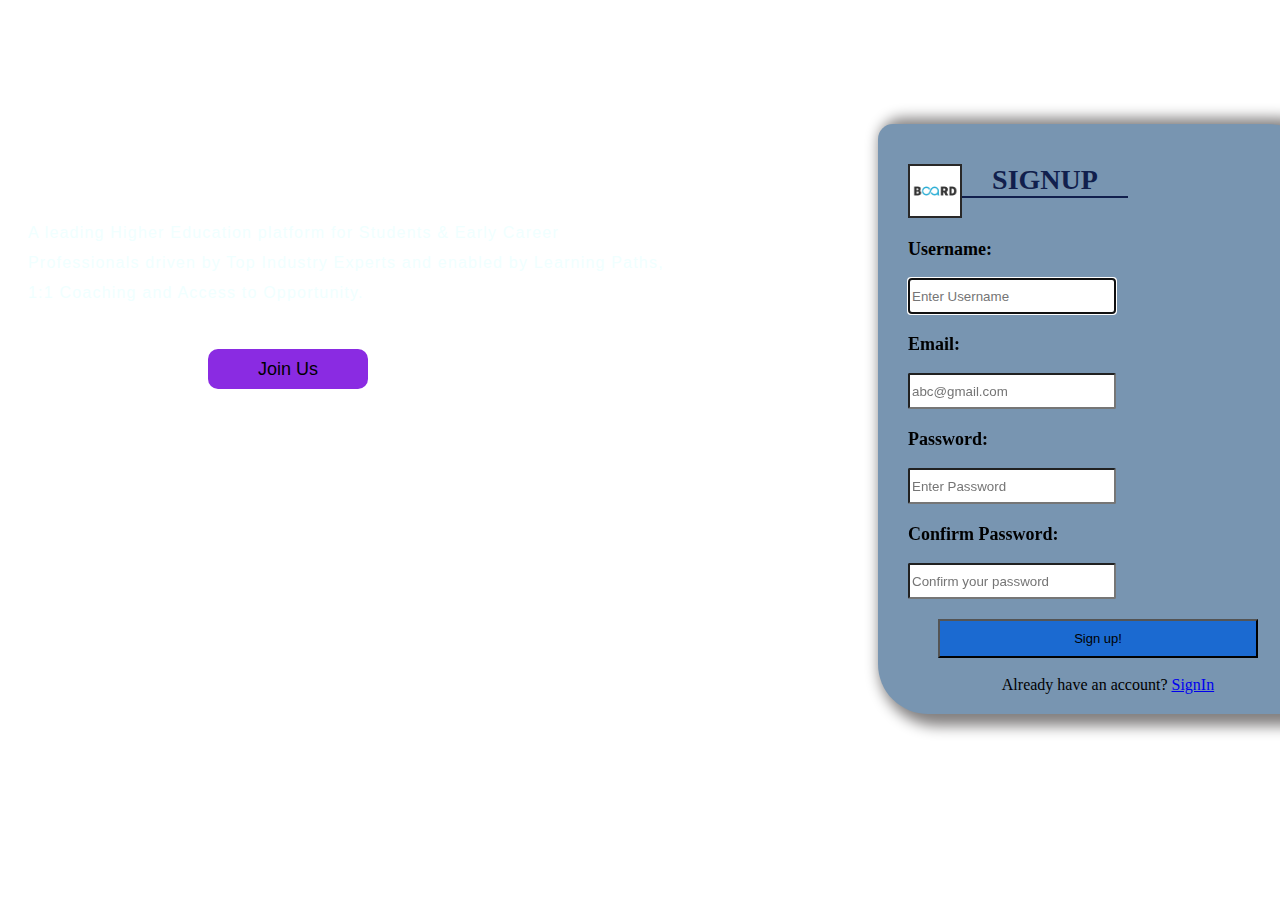
<file: firstwebsite.html>
<!DOCTYPE html>
    <head>
        <meta charset="UTF-8">
        <title>basic website</title>
        <link rel ="icon" type="image/x-icon" href= "html logo.png">
        <style type="text/css">
            body{
             background-image: url("https://cutewallpaper.org/21/professional-business-backgrounds/Business-Professional-wallpapers-20-Collections.jpg");
            }
            .form {
                
                width :400px;
                height:500px;
                background-color: rgb(120, 149, 177);
                position: absolute;
                top: -2px;
                left: 870px;
                padding:40px 10px 50px 30px;
                border-radius:15px 50px;
                box-shadow:10px 3px 14px 9px rgb(131, 128, 128) ;
             }
            .header {
                width: 220px;
                 margin: 0 0 5px 0;
                 text-align: center;
                 border-bottom:2px solid;
                 text-transform:uppercase;
                 font-size :28px;
                 color: rgb(17, 31, 77);
                 text-align: center;

            }
            label{ 
                 font-size: 18px;
                 font-weight: bold ;
                 color: black;
                }
            input{
                width: 200px;
                height:30px ;
                margin: 0 0 20px;
                border-radius:2px;
                border:1 px solid rgb(38, 140, 180);
            }  
            button { 
                font-size: small;
                width:80%;
                margin:0 0 0 30px;
                text-align:center;
                padding:10px 25px ;
                background-color: rgb(27, 106, 209); }
            
            .content {
               width: 1400px; 
               height:auto;
               margin: auto;
               color:white;
               position:relative;
            }

            .content .par{ 
               padding-left:20px;
               padding-bottom: 25px;
               letter-spacing: 1.2px;
               line-height:30px ;
               font-family:'Lucida Sans', 'Lucida Sans Regular', 'Lucida Grande', 'Lucida Sans Unicode', Geneva, Verdana, sans-serif;
               color: azure;
            }
            .content h1{
                font-family: 'Times New Roman', Times, serif;
                font-size: 50px;
                padding-left: 20px ;
                margin-top:9% ;
                letter-spacing:1px ;

            }
            .content .cn{
                 width: 160px;
                 height: 40px;
                 background-color: blueviolet; 
                 border:none;
                 margin-bottom: 10px;
                 margin-left: 200px;
                 font-size: 18px;
                 border-radius: 10px;
                 cursor: pointer;

            }
        .content .cn a{
            text-decoration: none;
            color: black;
            transition: .3s ease;
        }  
        .cn:hover{
            background-color: azure;
        }
        .img{
            float:left;
            margin:0;
            padding:0;
            border: radius 50%;
            padding: 1px;
            border: 1px solid transparent ;
            background: rgb(41, 40, 40);
           
        }
        .log{
            text-align: center;
            color: black;
        }
        

        </style>
    </head>
    <body>
       
    <div class="content">
        <h1> Accelerate Your Career</h1>
        <p class="par"> A leading Higher Education platform for Students & Early Career <br> Professionals driven by Top Industry Experts and enabled by Learning Paths,<br> 1:1 Coaching and Access to Opportunity.</p>
        <button class="cn"><a href="#">Join Us</a></button>   
    <div class="form">
    <img class="img" src="[data-uri]" width="50" height="50" >    
    <h3 class="header">signup</h3>
     <form><br><br>
     <div>
        <label>Username:</label>
    </div><br>
    <div>
        <input type="text" placeholder="Enter Username" required autofocus>
    </div>
    <div>
        <label>Email:</label>
    </div><br> 
    <div>  
        <input type="text" placeholder="abc@gmail.com" required>
    </div>
    <div>
        <label>Password:</label></div>
    <div><br>
        <input type="password"placeholder="Enter Password"required>
    </div>
    <div>
        <label > Confirm Password:</label></div>
    <div><br>
        <input type="text"placeholder="Confirm your password"required>
    </div>  
    <div>
        <button type="submit" value="Signup"> Sign up! </button>
    </div><br>
   <div class="log">Already have an account? <a href="https://www.w3schools.com">SignIn</a></div>
    </div>
    </div>
    </div>
    </form>
    </body>
    </html>
</file>
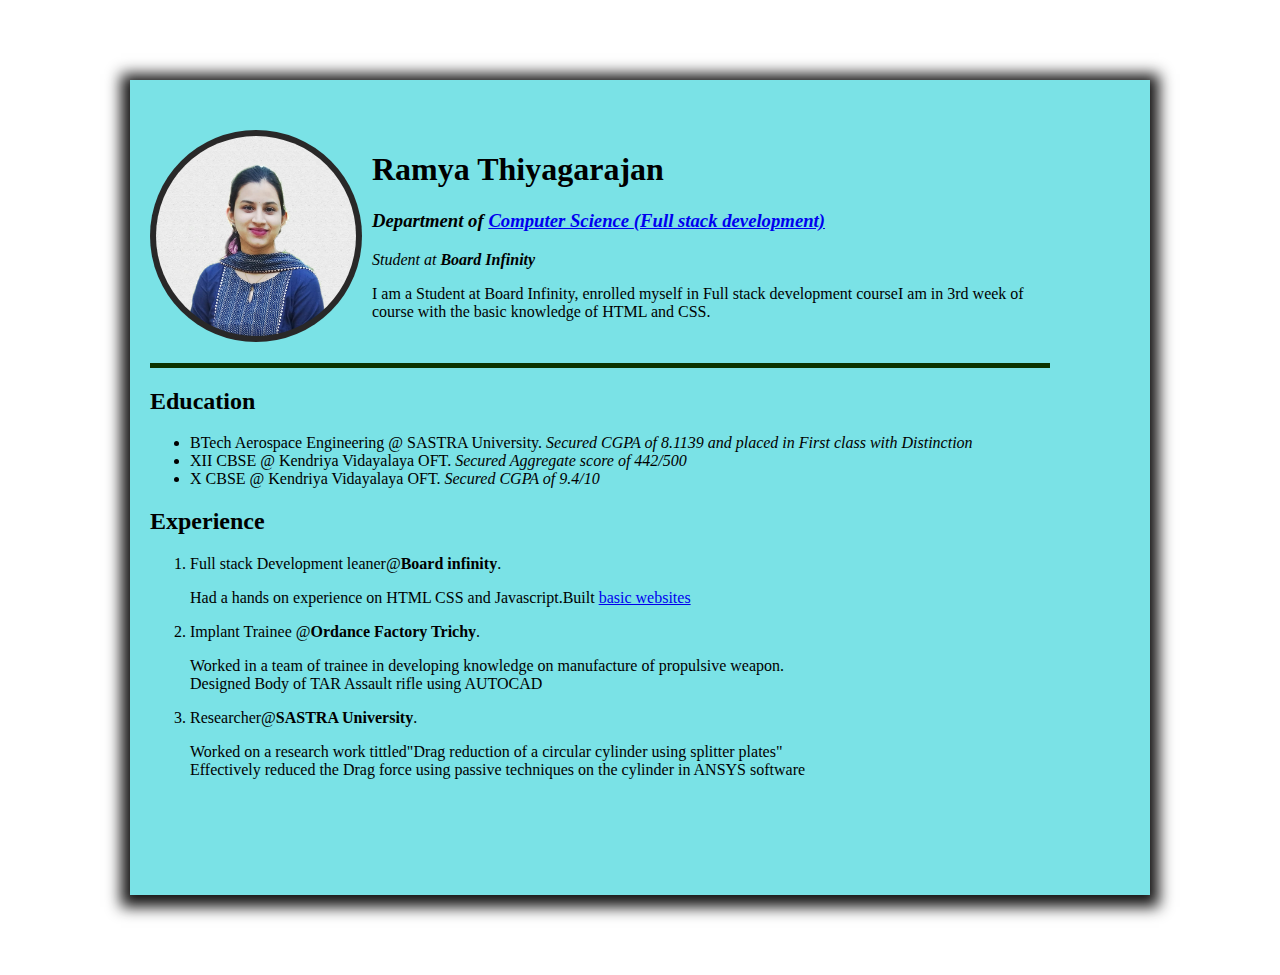
<file: index.html.html>
<!DOCTYPE html>
<html>
<head>
    <meta charset="UTF-8">
    <title>Ramya Personal site</title>
    <style>
        body{
             background-image: url("https://images.unsplash.com/photo-1594904351111-a072f80b1a71?ixlib=rb-1.2.1&ixid=MnwxMjA3fDB8MHxzZWFyY2h8NXx8Y29kZXxlbnwwfHwwfHw%3D&auto=format&fit=crop&w=500&q=60");
            }
        .code{
            margin :80px auto;
            width :900px;
            padding: 50px 100px 100px 20px;;
            background-color:rgb(122, 226, 230);
            box-shadow:0px 3px 14px 9px rgb(22, 21, 21) ;
            }  
        .img{ 
            float:left;
            margin:0 10px 0 0px ;
            border-radius:50%;
            padding: 1px;
            border: 5px solid transparent ;
            background: rgb(41, 40, 40);
        }
        
            

    </style>    

</head>
<body>
    <div class="code">
    <img class="img" src="profile picture.jpeg" width="200" height="200" >
    <section>
    <h1>Ramya Thiyagarajan</h1>
    <h3><em>Department of <a href="https://soc.sastra.edu/">Computer Science </a><strong><a href= "https://www.boardinfinity.com/learning-path/fullstack-development" > (Full stack development) </a></strong></em></h3>
    <p><em>Student at <strong>Board Infinity</strong></em></p>
    <p>I am a Student at Board Infinity, enrolled myself in Full stack development courseI am in 3rd week of course with the basic knowledge of HTML and CSS.</p>
    </section></span>
    
    <br><hr size="5" color= rgb(33, 100, 177)>
    <h2>Education</h2>
    <ul>
        <li>BTech Aerospace Engineering @ SASTRA University. <em>Secured CGPA of 8.1139 and placed in First class with Distinction</em></li>
        <li>XII CBSE @ Kendriya Vidayalaya OFT. <em>Secured Aggregate score of 442/500</em></li>
        <li>X CBSE @ Kendriya Vidayalaya OFT. <em>Secured CGPA of 9.4/10</em></li>
    </ul>
   <h2>Experience</h2>
   <ol>
    <li>Full stack Development leaner@<b>Board infinity</b>.<br><p>Had a hands on experience on HTML CSS and Javascript.Built <a href="C:\Board Infinity\training\Udemy\basic website.html">basic websites</a></p></li>
    <li>Implant Trainee @<b>Ordance Factory Trichy</b>.<br><p>Worked in a team of trainee in developing knowledge on manufacture of propulsive weapon.<br>Designed Body of TAR Assault rifle using AUTOCAD </p></li>
    <li>Researcher@<b>SASTRA University</b>.<br><p>Worked on a research work tittled"Drag reduction of a circular cylinder using splitter plates"<br>Effectively reduced the Drag force using passive techniques on the cylinder in ANSYS software</p></li>
   </ol>
</div>
</body>
</html>
</file>
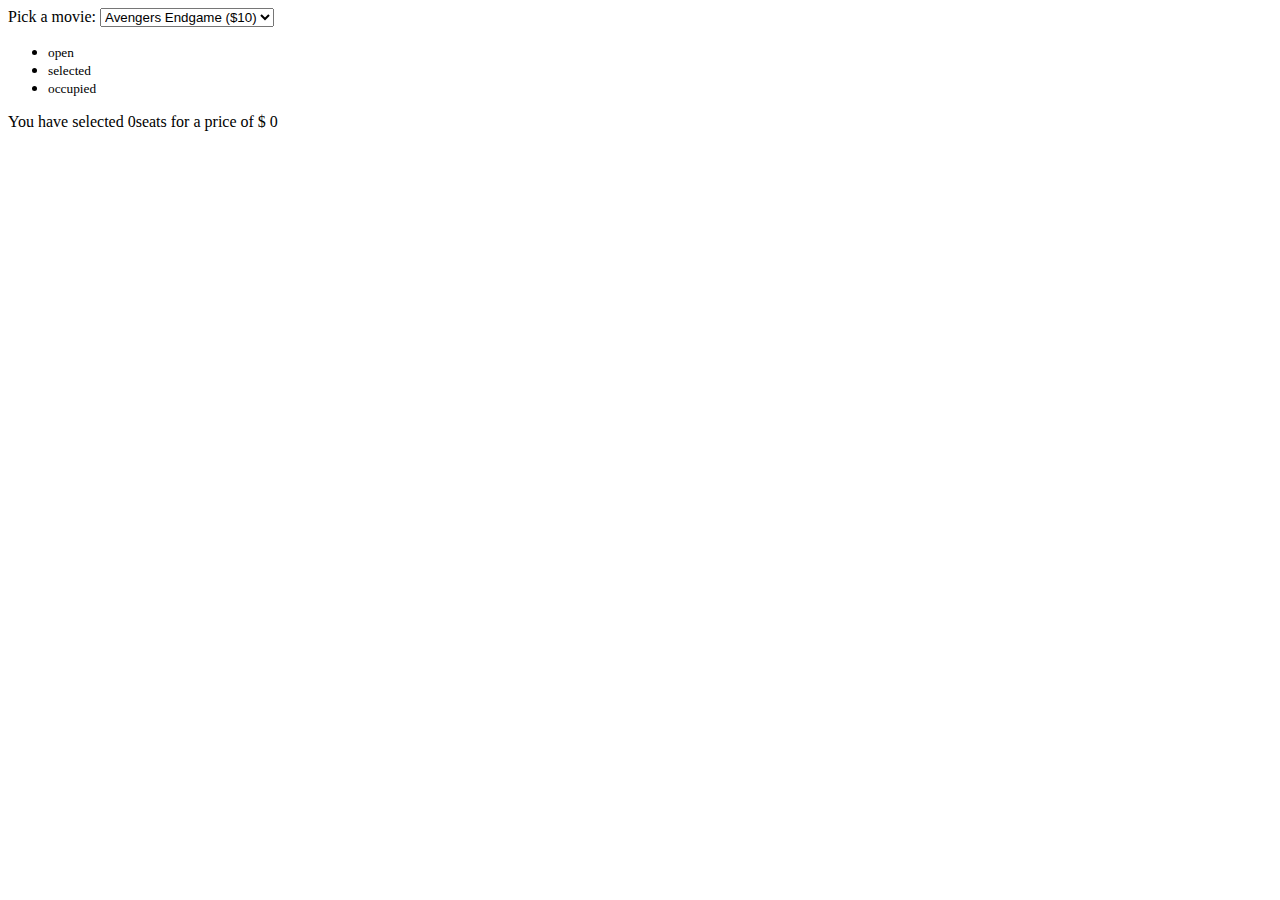
<file: movieseat.html>
<!DOCTYPE html>
<html lang="en">
<head>
    <meta charset="UTF-8">
    <title>Movie seat booking</title>
    <link rel="stylesheet" href="C:\Board Infinity\training\Udemy\movieseat.css">
    
</head>
<body>

    <div class="movie-container">
      <label>Pick a movie:</label>
      <select  id="movie">
          <option value="10"> Avengers Endgame ($10)</option>
          <option value="12">Joker ($12)</option>
          <option value="8">Toy Story 4 ($8)</option>
          <option value="9">The Lion King ($9)</option>
      </select>
    </div>

    <ul class="showcase">
    <li>
        <div class="seat"></div>
        <small>open</small>
    </li>
    <li>
        <div class="seat selected"></div>
        <small>selected</small>
    </li>
    <li>
        <div class="seat occupied"></div>
        <small>occupied</small>
    </li>
    </ul>

<div class="container">
         <div class="screen"></div>

        <div class="row">
         
            <div class="seat"></div>
            <div class="seat"></div>
            <div class="seat"></div>
            <div class="seat"></div>
            <div class="seat"></div>
            <div class="seat"></div>
            <div class="seat"></div>
            <div class="seat"></div>

        </div>
        <div class="row">
         
            <div class="seat"></div>
            <div class="seat"></div>
            <div class="seat"></div>
            <div class="seat"></div>
            <div class="seat occupied"></div>
            <div class="seat occupied"></div>
            <div class="seat"></div>
            <div class="seat"></div>
            
        </div>
        <div class="row">
         
            <div class="seat"></div>
            <div class="seat"></div>
            <div class="seat"></div>
            <div class="seat"></div>
            <div class="seat"></div>
            <div class="seat"></div>
            <div class="seat occupied"></div>
            <div class="seat occupied"></div>
            
        </div>
        <div class="row">
         
            <div class="seat"></div>
            <div class="seat"></div>
            <div class="seat"></div>
            <div class="seat"></div>
            <div class="seat"></div>
            <div class="seat"></div>
            <div class="seat"></div>
            <div class="seat"></div>
            
        </div>
        <div class="row">
         
            <div class="seat"></div>
            <div class="seat"></div>
            <div class="seat"></div>
            <div class="seat occupied"></div>
            <div class="seat occupied"></div>
            <div class="seat occupied"></div>
            <div class="seat"></div>
            <div class="seat"></div>
            
        </div>
        <div class="row">
         
            <div class="seat occupied"></div>
            <div class="seat"></div>
            <div class="seat"></div>
            <div class="seat"></div>
            <div class="seat"></div>
            <div class="seat occupied"></div>
            <div class="seat"></div>
            <div class="seat"></div>
            
        </div>
</div> 

<p class="text"> You have selected  <span id="count"> 0</span>seats for a price of $  <span id="total"> 0</span></p>

<script src="C:\Board Infinity\training\Udemy\movieseat.js"></script>

</body>
</html>
</file>
